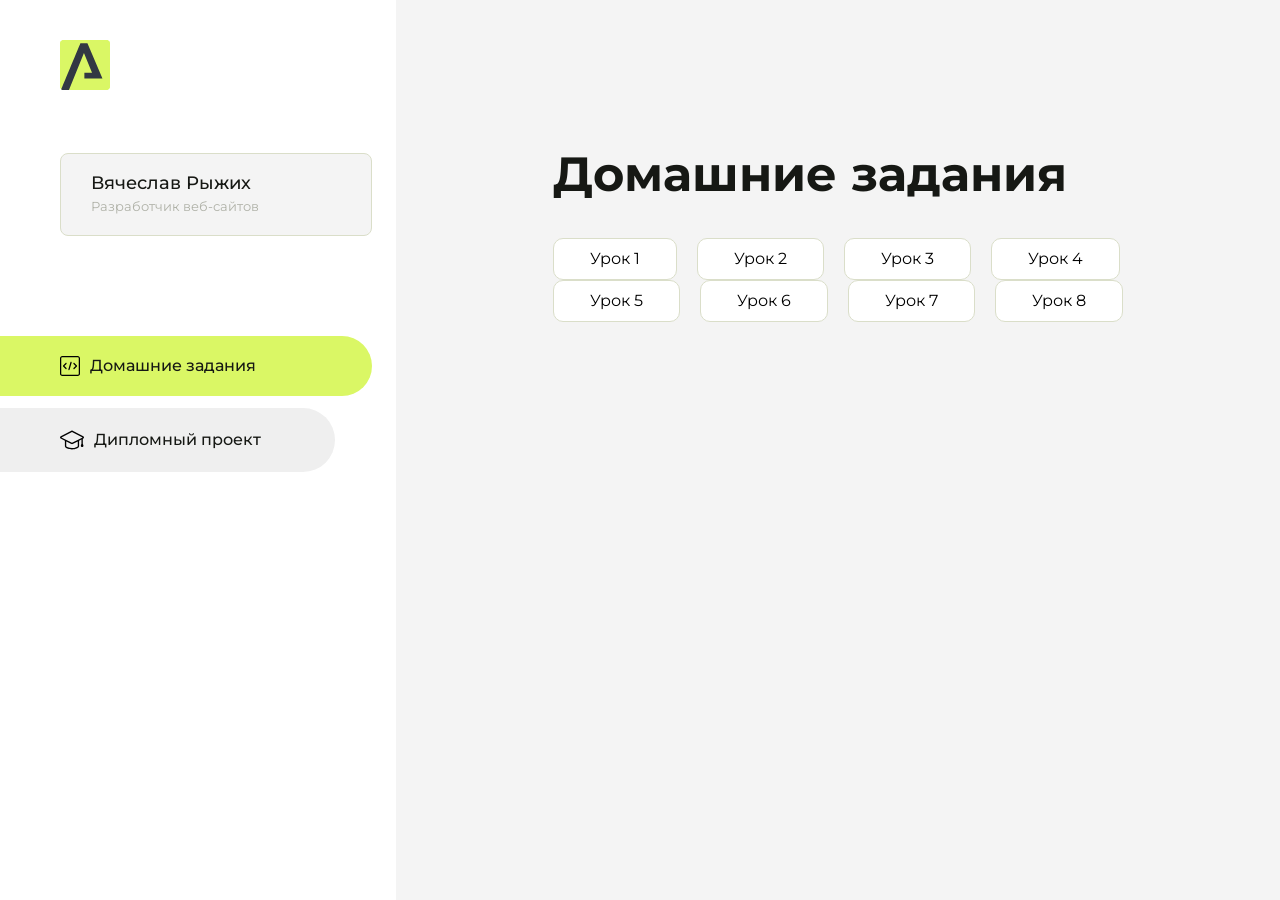
<file: index.html>
<!DOCTYPE html>
<html lang="en">
<head>
    <meta charset="UTF-8">
    <meta name="viewport" content="width=device-width, initial-scale=1.0">
    <title>Домашняя работа</title>
    <link rel="shortcut icon" href="src/logo.ico" type="image/x-icon">
    <link rel="preconnect" href="https://fonts.googleapis.com">
    <link rel="preconnect" href="https://fonts.gstatic.com" crossorigin>
    <link href="https://fonts.googleapis.com/css2?family=Montserrat:wght@400;500;700&family=Rubik:wght@500&display=swap"
          rel="stylesheet">
    <link rel="stylesheet" href="src/style.css">
</head>
<body id="body">
<div class="overlay" id="overlay"></div>
<div class="layout">
    <div class="burger" id="burger">
        <svg viewBox="0 0 24 24" fill="none" xmlns="http://www.w3.org/2000/svg">
            <g id="SVGRepo_bgCarrier" stroke-width="0"></g>
            <g id="SVGRepo_tracerCarrier" stroke-linecap="round" stroke-linejoin="round"></g>
            <g id="SVGRepo_iconCarrier">
                <path d="M4 18L20 18" stroke="#DAF765" stroke-width="2" stroke-linecap="round"></path>
                <path d="M4 12L20 12" stroke="#DAF765" stroke-width="2" stroke-linecap="round"></path>
                <path d="M4 6L20 6" stroke="#DAF765" stroke-width="2" stroke-linecap="round"></path>
            </g>
        </svg>
    </div>
    <aside class="sidebar" id="sidebar">
        <div class="sidebar__inner">
            <div class="logo">
                <svg width="50" height="50" viewBox="0 0 50 50" fill="none" xmlns="http://www.w3.org/2000/svg">
                    <g clip-path="url(#clip0_513_74730)">
                        <path d="M46.17 -0.257004H3.83C1.57281 -0.257004 -0.257 1.57281 -0.257 3.83V46.17C-0.257 48.4272 1.57281 50.257 3.83 50.257H46.17C48.4272 50.257 50.257 48.4272 50.257 46.17V3.83C50.257 1.57281 48.4272 -0.257004 46.17 -0.257004Z"
                              fill="#DAF765"/>
                        <path d="M24.375 38.4H42.461L27.441 3.1585H20.4355C20.4355 3.1585 6.7895 35.881 1.1945 49.294C2.015 50.0275 3.0945 50.257 3.6945 50.257H8.8445L23.954 13.07L32.0465 32.8285H24.375V38.4Z"
                              fill="#323843"/>
                    </g>
                    <defs>
                        <clipPath id="clip0_513_74730">
                            <rect width="50" height="50" fill="white"/>
                        </clipPath>
                    </defs>
                </svg>
            </div>
            <div class="sidebar__user">
                <div class="sidebar__name">Вячеслав Рыжих</div>
                <div class="sidebar__text">Разработчик веб-сайтов</div>
            </div>
            <div class="sidebar__tabs">
                <div class="sidebar__item">
                    <button class="sidebar__button active" id="tasks">
                        <svg xmlns="http://www.w3.org/2000/svg" width="20" height="20" viewBox="0 0 20 20" fill="none">
                            <g clip-path="url(#clip0_704_74543)">
                                <path d="M17.7083 20H2.29167C1.0275 20 0 18.9725 0 17.7083V2.29167C0 1.0275 1.0275 0 2.29167 0H17.7083C18.9725 0 20 1.0275 20 2.29167V17.7083C20 18.9725 18.9725 20 17.7083 20ZM2.29167 1.25C1.7175 1.25 1.25 1.7175 1.25 2.29167V17.7083C1.25 18.2825 1.7175 18.75 2.29167 18.75H17.7083C18.2825 18.75 18.75 18.2825 18.75 17.7083V2.29167C18.75 1.7175 18.2825 1.25 17.7083 1.25H2.29167Z"
                                      fill="black"/>
                                <path d="M6.04167 13.125C5.88167 13.125 5.72167 13.0642 5.6 12.9417L3.1 10.4417C2.85583 10.1975 2.85583 9.80167 3.1 9.5575L5.6 7.0575C5.84417 6.81333 6.24 6.81333 6.48417 7.0575C6.72833 7.30167 6.72833 7.6975 6.48417 7.94167L4.42583 10L6.48417 12.0583C6.72833 12.3025 6.72833 12.6983 6.48417 12.9425C6.36167 13.0642 6.20167 13.125 6.04167 13.125Z"
                                      fill="black"/>
                                <path d="M8.95833 14.1667C8.9 14.1667 8.84 14.1583 8.78167 14.1417C8.45083 14.0442 8.26083 13.6967 8.35833 13.3658L10.4417 6.28251C10.5392 5.95084 10.8892 5.76417 11.2175 5.85917C11.5483 5.95667 11.7383 6.30417 11.6408 6.63501L9.5575 13.7183C9.47833 13.9908 9.22833 14.1667 8.95833 14.1667Z"
                                      fill="black"/>
                                <path d="M13.9583 13.125C13.7983 13.125 13.6383 13.0642 13.5167 12.9417C13.2725 12.6975 13.2725 12.3017 13.5167 12.0575L15.575 9.99916L13.5167 7.94083C13.2725 7.69666 13.2725 7.30083 13.5167 7.05666C13.7608 6.81249 14.1567 6.81249 14.4008 7.05666L16.9008 9.55666C17.145 9.80083 17.145 10.1967 16.9008 10.4408L14.4008 12.9408C14.2783 13.0642 14.1183 13.125 13.9583 13.125Z"
                                      fill="black"/>
                            </g>
                            <defs>
                                <clipPath id="clip0_704_74543">
                                    <rect width="20" height="20" fill="white"/>
                                </clipPath>
                            </defs>
                        </svg>
                        <span>Домашние задания</span></button>
                </div>
                <div class="sidebar__item">
                    <button class="sidebar__button" id="diplom">
                        <svg xmlns="http://www.w3.org/2000/svg" width="24" height="24" viewBox="0 0 24 24" fill="none">
                            <g clip-path="url(#clip0_704_74553)">
                                <path d="M23.2628 10.5971C23.7176 10.365 24 9.90375 24 9.39337C24 8.883 23.7176 8.42175 23.2628 8.18962L12.6135 2.75362C12.2291 2.55824 11.7705 2.55787 11.3854 2.75399L0.736875 8.19C0.282375 8.42175 0 8.883 0 9.39337C0 9.90375 0.282375 10.365 0.736875 10.5971L4.89038 12.7177V18.2074C4.89038 19.8154 8.412 21.393 12 21.393C15.5884 21.393 19.1096 19.815 19.1096 18.2074V12.7174L21.4609 11.517V15.8017L20.901 17.2305C20.7409 17.6389 20.7934 18.0994 21.0405 18.4616C21.2876 18.8246 21.6979 19.041 22.1366 19.041C22.5754 19.041 22.9852 18.8246 23.2324 18.462C23.4795 18.099 23.532 17.6385 23.3719 17.2301L22.8124 15.8021V10.827L23.2628 10.5971ZM17.7623 18.1721C17.6198 18.6375 15.3491 20.0419 12 20.0419C8.65088 20.0419 6.38025 18.6375 6.2415 18.2074V12.3037L6.23887 12.3019C6.23812 12.057 6.1065 11.8207 5.87325 11.7019L1.3515 9.39337L12 3.95737L22.6489 9.39337L12 14.8294L5.87325 11.7019C5.54063 11.5331 4.6695 11.6674 4.5 12C4.33012 12.3322 4.55813 12.5479 4.89038 12.7177L11.3857 16.0331C11.5781 16.1314 11.7889 16.1805 12 16.1805C12.2107 16.1805 12.4222 16.1314 12.6146 16.0331L17.7593 13.407L17.7623 18.1721Z"
                                      fill="black"/>
                            </g>
                            <defs>
                                <clipPath id="clip0_704_74553">
                                    <rect width="24" height="24" fill="white"/>
                                </clipPath>
                            </defs>
                        </svg>
                        <span>Дипломный проект</span></button>
                </div>
            </div>
        </div>

    </aside>
    <div class="content">
        <div class="container">
            <div class="content__block" id="tasksBlock">
                <div class="content__title">Домашние задания</div>
                <ul class="content__list">
                    <li class="content__list-item">
                        <a href="hello-arokenru/index.html">Урок 1</a>
                    </li>
                     <li class="content__list-item">
                        <a href="pro-gym/index.html">Урок 2</a>
                    </li>
                    <li class="content__list-item">
                        <a href="table-test/index.html">Урок 3</a>
                    </li>
                    <li class="content__list-item">
                        <a href="homework-form/index.html">Урок 4</a>
                    </li>
                </ul>
                <ul class="content__list">
                    <li class="content__list-item">
                        <a href="fit-studio-1/article.html">Урок 5</a>
                    </li>
                    <li class="content__list-item">
                        <a href="flex-homework/index.html">Урок 6</a>
                    </li>
                    <li class="content__list-item">
                        <a href="flex-teacher-homework/index.html">Урок 7</a>
                    </li>
                    <li class="content__list-item">
                        <a href="fit-studio/article.html">Урок 8</a>
                    </li>
                </ul>
            </div>
            <div class="content__block hidden" id="diplomBlock">
                <div class="content__title">Дипломный проект</div>
                <div class="content__list-diplom">
                    <a href="ПАПКА-С-НОМЕРОМ-УРОКА">Ссылка на ДЗ</a>
                </div>
                <div class="content__decor">
                    <div class="content__decor-text">Давай проверим, чему ты научился!</div>
                    <div class="content__decor-img">
                        <img src="src/decor.png" alt="decor">
                    </div>
                </div>
            </div>
        </div>
    </div>
</div>
<script src="src/index.js"></script>
</body>
</html>
</file>
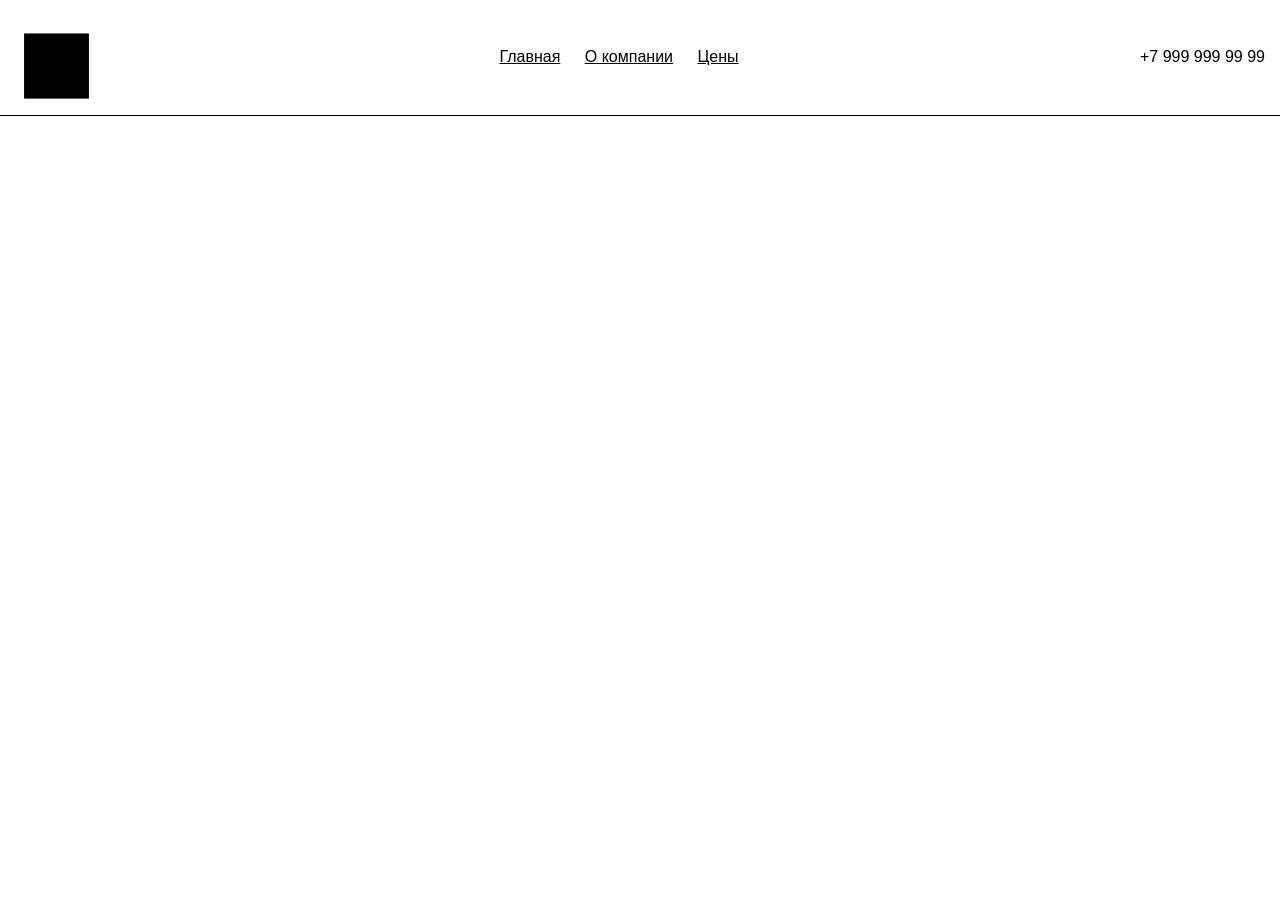
<file: flex-homework/index.html>
<!doctype html>
<html lang="en">
	<head>
		<meta charset="UTF-8" />
		<meta name="viewport" content="width=device-width, initial-scale=1.0" />
		<title>Document</title>
		<link rel="stylesheet" href="./CSS/style.css" />
		<link rel="stylesheet" href="./CSS/normalize.css" />
	</head>
	<body>
		<header class="header">
			<div class="container header__container">
				<div>
					<span class="logotip"
						><a href="#" class="none">&FilledSmallSquare;</a></span
					>
				</div>
				<div>
					<ul>
						<li class="li"><a href="#">Главная</a></li>
						<li class="li"><a href="#">О компании</a></li>
						<li class="li"><a href="#">Цены</a></li>
					</ul>
				</div>
				<div>
					<a href="#" class="none">+7 999 999 99 99</a>
				</div>
			</div>
		</header>
	</body>
</html>
</file>
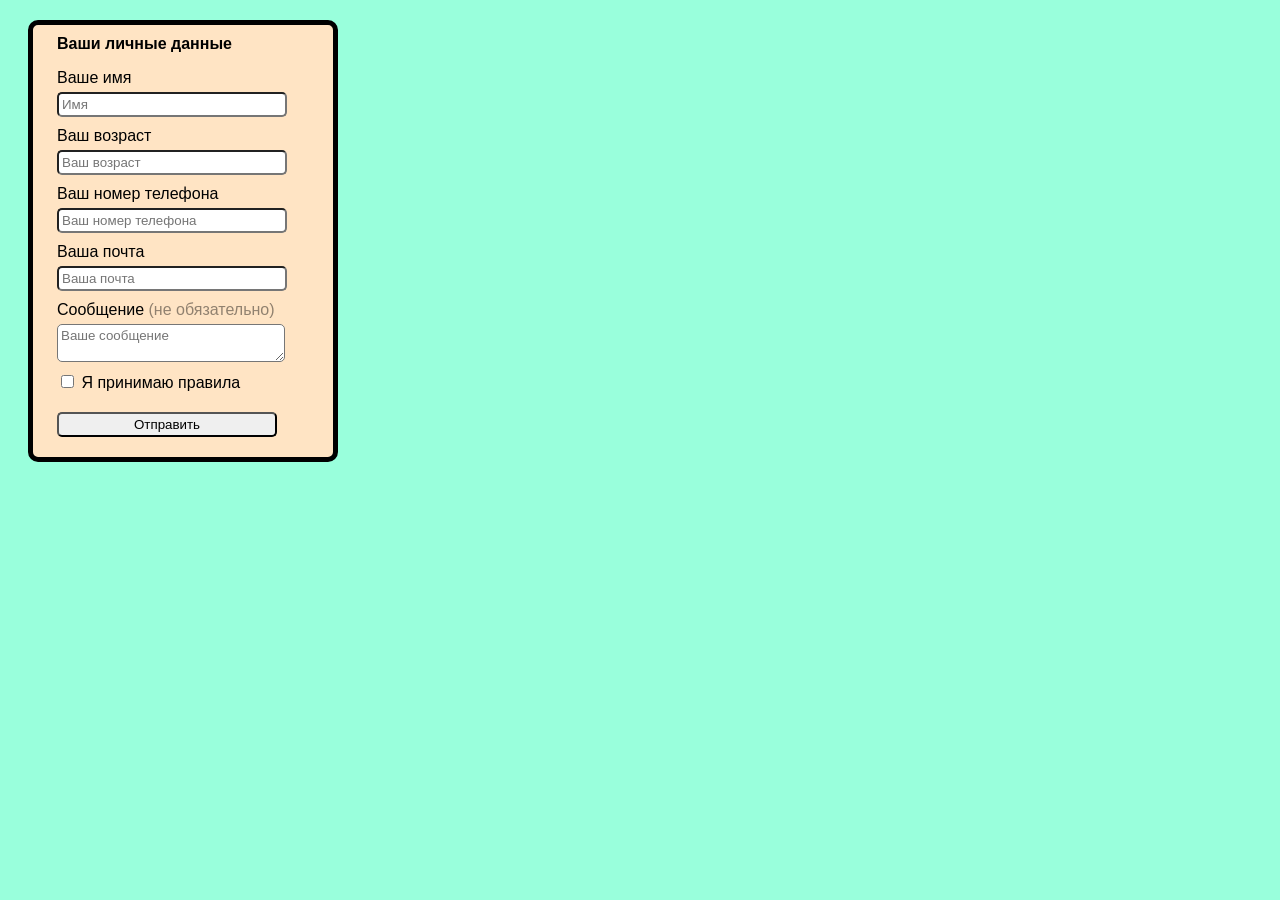
<file: homework-form/index.html>
<!doctype html>
<html lang="en">
	<head>
		<meta charset="UTF-8" />
		<meta name="viewport" content="width=device-width, initial-scale=1.0" />
		<title>Домашняя работа формы</title>
		<link rel="stylesheet" href="./CSS/style.css" />
		<link
			rel="shortcut icon"
			href="./image/icons8-галочка-32.png"
			type="image/png"
		/>
	</head>
	<body>
		<form>
			<fieldset>
				<legend class="legend-1">Ваши личные данные</legend>
				<label>
					Ваше имя
					<input
						class="input-1"
						type="text"
						placeholder="Имя"
						name="name"
						required
					/>
				</label>
				<label>
					Ваш возраст
					<input
						class="input-1"
						type="number"
						inputmode="numeric"
						placeholder="Ваш возраст"
						name="age"
						required
					/>
				</label>
				<label>
					Ваш номер телефона
					<input
						class="input-1"
						type="tel"
						inputmode="tel"
						placeholder="Ваш номер телефона"
						name="tel"
						required
					/>
				</label>
				<label>
					Ваша почта
					<input
						class="input-1"
						type="email"
						inputmode="email"
						placeholder="Ваша почта"
						name="email"
						required
					/>
				</label>
				<label>
					Сообщение <span class="message-1">(не обязательно)</span>
					<textarea
						class="textarea-1"
						name="message"
						placeholder="Ваше сообщение"
					></textarea>
				</label>
				<label>
					<input type="checkbox" name="first" value="first" required />
					Я принимаю правила
				</label>
				<button class="button-1" type="submit">Отправить</button>
			</fieldset>
		</form>
	</body>
</html>
</file>
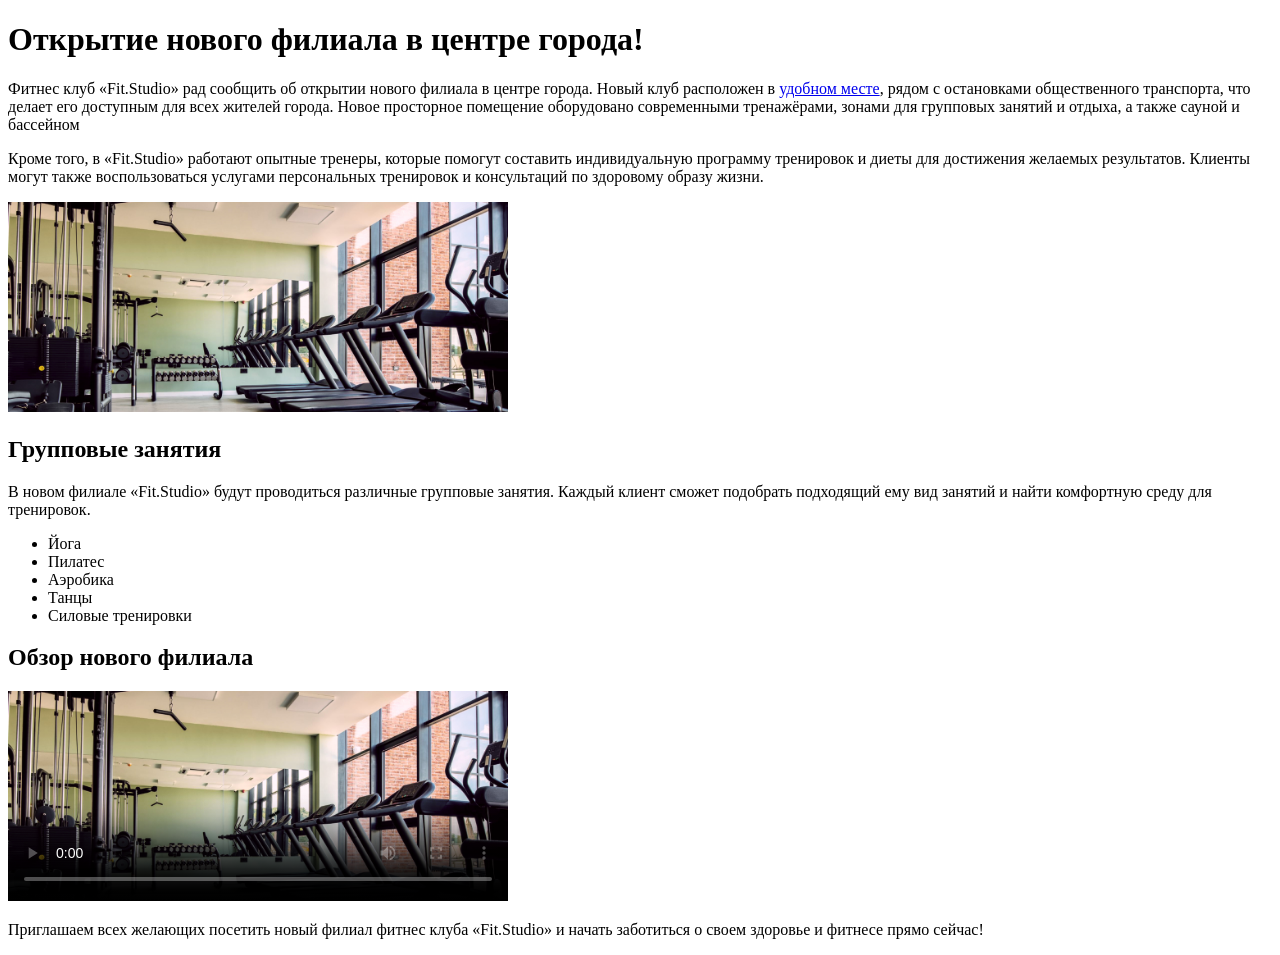
<file: pro-gym/index.html>
<!doctype html>
<html lang="ru">
	<head>
		<meta charset="UTF-8" />
		<meta name="viewport" content="width=device-width, initial-scale=1.0" />
		<title lang="en">Fit.Studio</title>
		<link
			rel="shortcut icon"
			href="./111/icons8-гантель-32.png"
			type="image/png"
		/>
	</head>
	<body>
		<h1>Открытие нового филиала в центре города!</h1>
		<p>
			Фитнес клуб <span lang="en">«Fit.Studio»</span> рад сообщить об открытии
			нового филиала в центре города. Новый клуб расположен в
			<a
				href="https://yandex.ru/maps/75/vladivostok/category/sports_hall_gym/41430094175/?ll=131.909735%2C43.127209&sctx=ZAAAAAgBEAAaKAoSCSeDo%2BRVfGBAEV3BNuLJjkVAEhIJDykGSDSB2T8RA7LXuz%[base64]%2BhzandAazCr%2BoDggIZY2F0ZWdvcnlfaWQ6KDQxNDMwMDk0MTc1KYoCCzQxNDMwMDk0MTc1kgIAmgIMZGVza3RvcC1tYXBzqgIMMjExNTA2NjU4NTk12gIoChIJAma%2Bgx99YEAR3M1zBkaQRUASEgkAgJ4ih4h7PxEAQFJgAUxpP%2BACAQ%3D%3D&sll=131.909735%2C43.127209&sspn=0.005094%2C0.002340&z=18.56"
				target="_blank"
				>удобном месте</a
			>, рядом с остановками общественного транспорта, что делает его доступным
			для всех жителей города. Новое просторное помещение оборудовано
			современными тренажёрами, зонами для групповых занятий и отдыха, а также
			сауной и бассейном
		</p>
		<p>
			Кроме того, в <span lang="en">«Fit.Studio»</span> работают опытные
			тренеры, которые помогут составить индивидуальную программу тренировок и
			диеты для достижения желаемых результатов. Клиенты могут также
			воспользоваться услугами персональных тренировок и консультаций по
			здоровому образу жизни.
		</p>
		<img
			src="./111/gym-image.jpg"
			alt=" интерьер современного тренажёрного зала: слева блочные силовые тренажёры, в центре стойка с гантелями, на переднем плане ряд беговых дорожек, справа часть эллиптических тренажёров; на фоне зеркальная стена и панорамные окна с видом на кирпичное здание."
			width="500"
		/>
		<h2>Групповые занятия</h2>
		<p>
			В новом филиале <span lang="en">«Fit.Studio»</span> будут проводиться
			различные групповые занятия. Каждый клиент сможет подобрать подходящий ему
			вид занятий и найти комфортную среду для тренировок.
		</p>
		<ul>
			<li>Йога</li>
			<li>Пилатес</li>
			<li>Аэробика</li>
			<li>Танцы</li>
			<li>Силовые тренировки</li>
		</ul>
		<h2>Обзор нового филиала</h2>
		<video
			src="./111/gym-video.mp4"
			controls
			width="500"
			poster="./111/gym-image.jpg"
		>
			Если у вас появилось это сообщение, значит у вас проблема с видео
		</video>
		<p>
			Приглашаем всех желающих посетить новый филиал фитнес клуба
			<span lang="en">«Fit.Studio»</span> и начать заботиться о своем здоровье и
			фитнесе прямо сейчас!
		</p>
	</body>
</html>
</file>
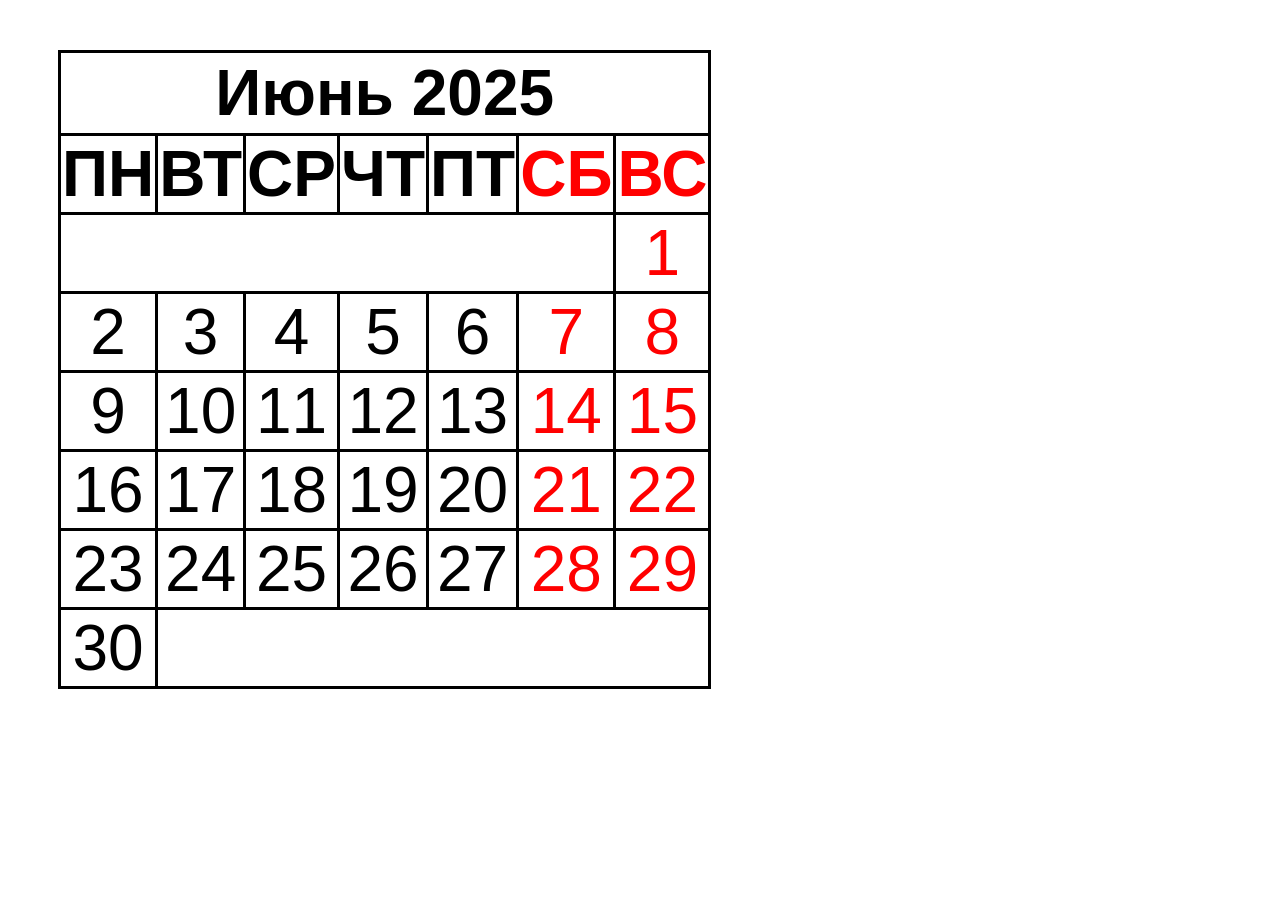
<file: table-test/index.html>
<!doctype html>
<html lang="ru">
	<head>
		<meta charset="UTF-8" />
		<meta name="viewport" content="width=device-width, initial-scale=1.0" />
		<title>Tаблица</title>
		<link rel="stylesheet" href="./CSS/style.css" />
	</head>
	<body>
		<table class="table">
			<caption>
				Июнь 2025
			</caption>
			<thead>
				<tr>
					<th>ПН</th>
					<th>ВТ</th>
					<th>СР</th>
					<th>ЧТ</th>
					<th>ПТ</th>
					<th class="color-red">СБ</th>
					<th class="color-red">ВС</th>
				</tr>
			</thead>
			<tbody>
				<tr>
					<td colspan="6"></td>
					<td class="color-red">1</td>
				</tr>
				<tr>
					<td>2</td>
					<td>3</td>
					<td>4</td>
					<td>5</td>
					<td>6</td>
					<td class="color-red">7</td>
					<td class="color-red">8</td>
				</tr>
				<tr>
					<td>9</td>
					<td>10</td>
					<td>11</td>
					<td>12</td>
					<td>13</td>
					<td class="color-red">14</td>
					<td class="color-red">15</td>
				</tr>
				<tr>
					<td>16</td>
					<td>17</td>
					<td>18</td>
					<td>19</td>
					<td>20</td>
					<td class="color-red">21</td>
					<td class="color-red">22</td>
				</tr>
				<tr>
					<td>23</td>
					<td>24</td>
					<td>25</td>
					<td>26</td>
					<td>27</td>
					<td class="color-red">28</td>
					<td class="color-red">29</td>
				</tr>
				<tr>
					<td>30</td>
					<td colspan="6"></td>
				</tr>
			</tbody>
		</table>
	</body>
</html>
</file>
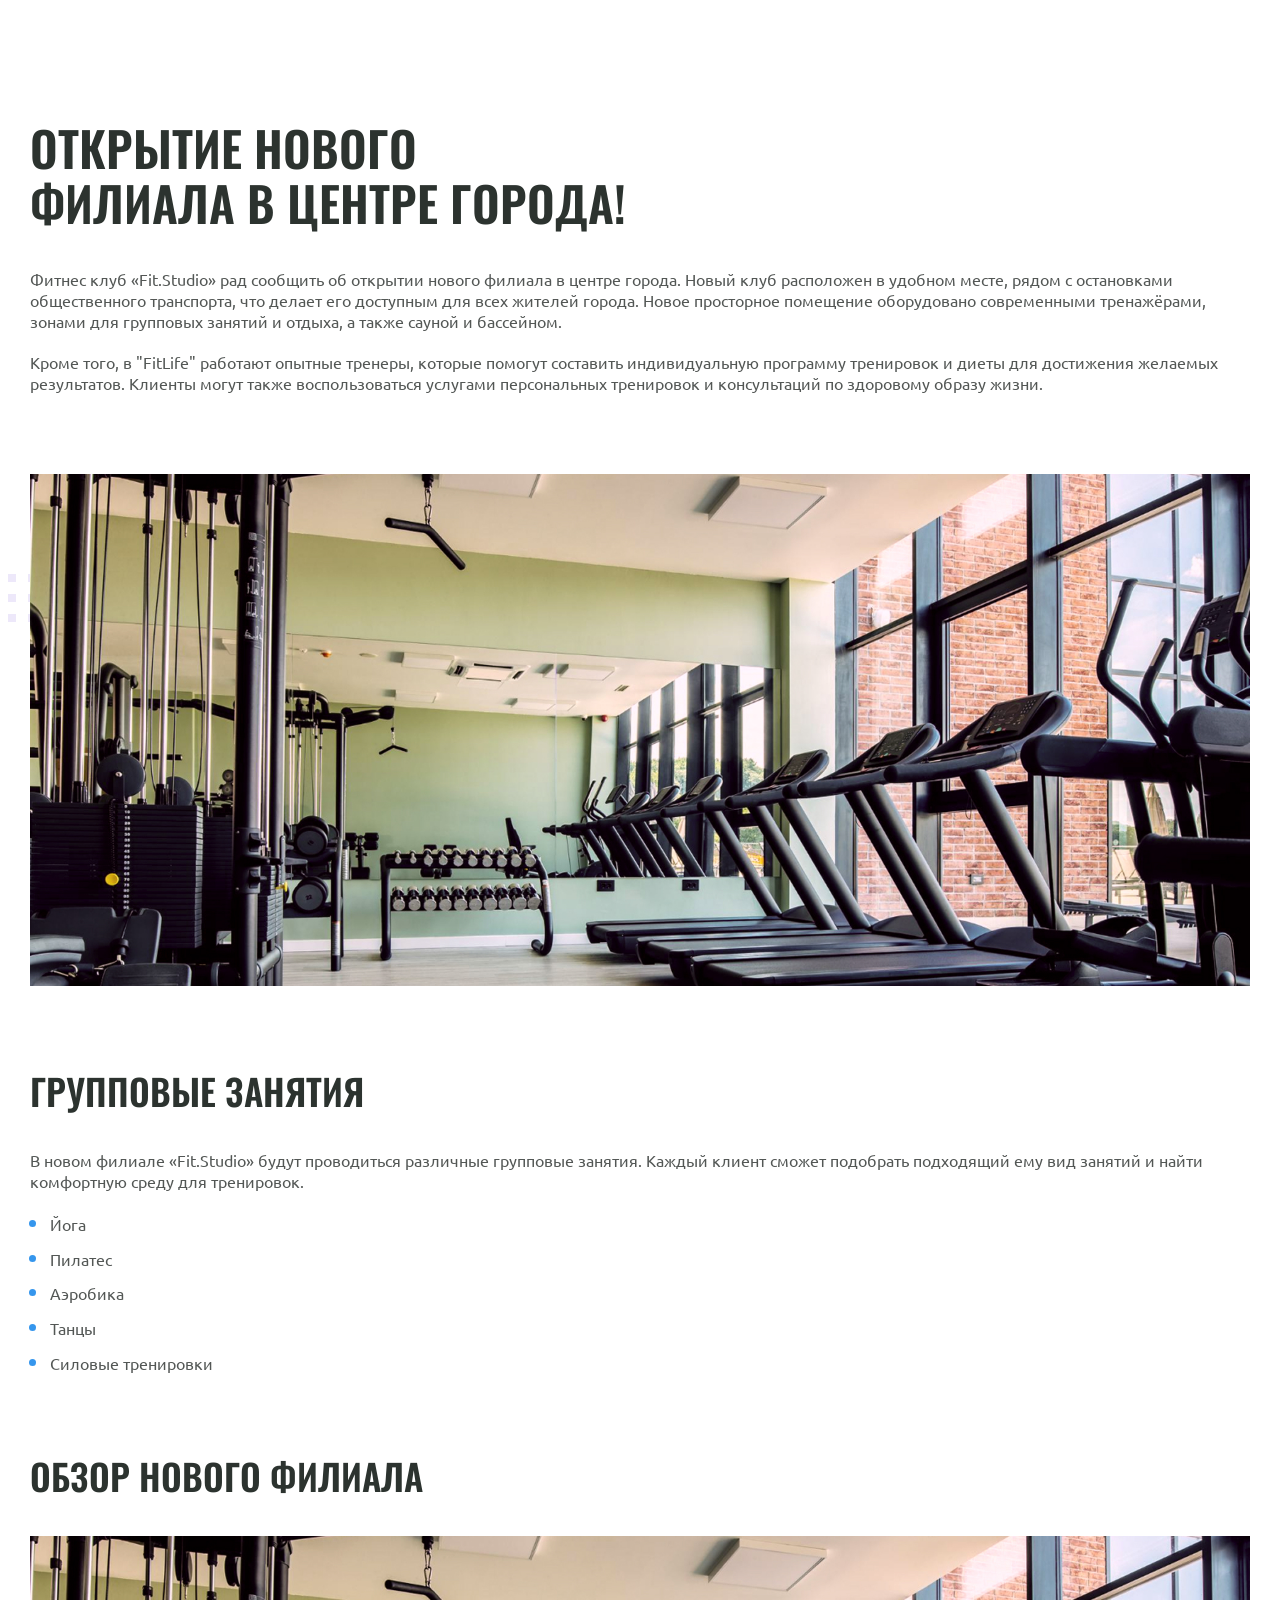
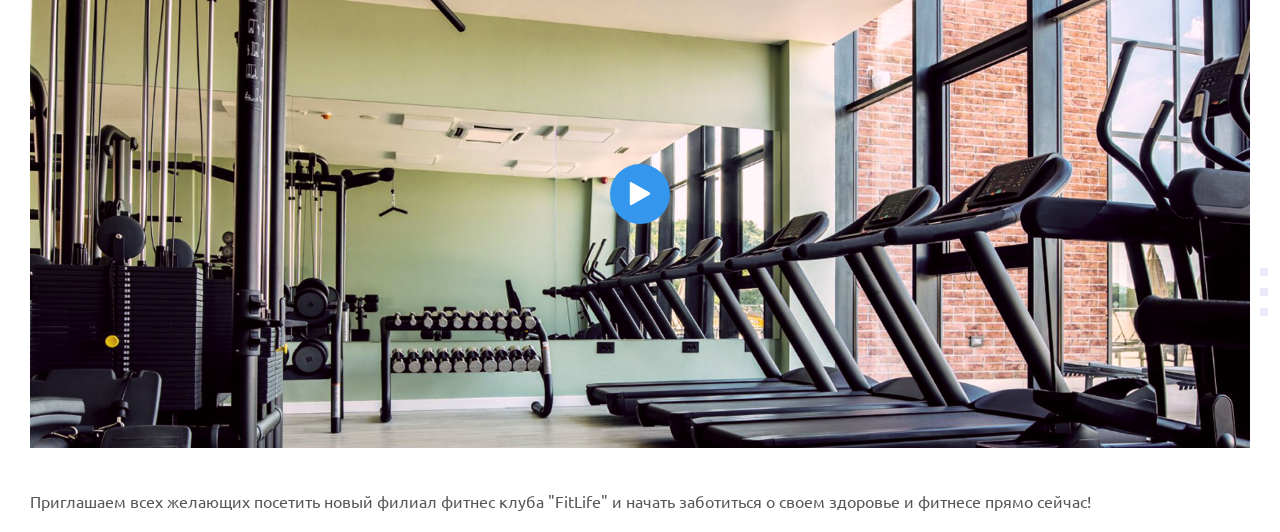
<file: fit-studio/article.html>
<!doctype html>
<html lang="ru">
	<head>
		<meta charset="UTF-8" />
		<meta name="viewport" content="width=device-width, initial-scale=1.0" />
		<title>Fit studio - Открытие нового филиала в центре города!</title>
		<link rel="stylesheet" href="./css/fonts.css" />
		<link rel="stylesheet" href="./css/article.css" />
		<link rel="stylesheet" href="./css/normalize.css" />
	</head>
	<body>
		<article class="article">
			<div class="container">
				<h1 class="article-title article-title-large">Открытие нового филиала в центре города!</h1></article-title>
			</h1>
			<!--Если хочешь, то можно добавить тег section, чтобы добавлять обвертки(Наприммер, чтобы не писать много класс article-mb-1)-->
			<p class="article-text">Фитнес клуб «Fit.Studio» рад сообщить об открытии нового филиала в центре города. Новый клуб расположен в удобном месте, рядом с остановками общественного транспорта, что делает его доступным для всех жителей города. Новое просторное помещение оборудовано современными тренажёрами, зонами для групповых занятий и отдыха, а также сауной и бассейном.</p>
			<p class="article-text article-mb-1">Кроме того, в "FitLife" работают опытные тренеры, которые помогут составить индивидуальную программу тренировок и диеты для достижения желаемых результатов. Клиенты могут также воспользоваться услугами персональных тренировок и консультаций по здоровому образу жизни.
			</p>
			<div class="article-decor-wrapper article-decor-wrapper-1 article-mb-1">
				<!--Обварачивам изображение-->
				<!-- <img class="article-decor article-decor-1" 
				src="./images/decor-icon.svg" 
				alt="Декорация в виде точек"
				/> -->
				<img class="article-img" 
				src="./images/gym-img.jpg" 
				width="1220" 
				height="512"  
				alt="Тренажерный зал"
				/> 
				<!--width полезен, чтобы не было лишних скачков и для отрисовки изображения-->
				<!--height полезен, чтобы не было лишних скачков -->
			</div>
			<h2 class="article-title article-title-medium">Групповые занятия</h2>
			<p class="article-text">В новом филиале «Fit.Studio» будут проводиться различные групповые занятия. Каждый клиент сможет подобрать подходящий ему вид занятий и найти комфортную среду для тренировок.</p>
			<ul class="article-list article-text article-mb-1">
				<li class="article-item">Йога</li>
				<li class="article-item">Пилатес</li>
				<li class="article-item">Аэробика</li>
				<li class="article-item">Танцы</li>
				<li class="article-item">Силовые тренировки</li>
			</ul>
			<h2 class="article-title article-title-medium">Обзор нового филиала</h2>
			<div class="article-decor-wrapper article-decor-wrapper-2 article-mb-2">
				<button class="article-play-button">
					<img src="./images/play-icon.svg" 
					alt="Запустить" 
					width="24px" 
					height="24px">
				</button>
				<img class="article-img" 
					src="./images/gym-img.jpg" 
					width="1220" 
					height="512"  
					alt="Тренажерный зал"> 
				<!-- <img 
					class="article-decor article-decor-2" 		
					src="./images/decor-icon.svg" 
					alt="Декорация в виде точек"> -->
				<!--Для декорации width и height не задается потому что элемент задатся absolute и фактическии не имеет никако размера только визуально(физическии он не влияет на другие элемены)-->
			<!-- <video
				class="article-video"
				src="./videos/gym-video.mp4" 
			 	width="1220" 
			 	height="686" 
			 	controls
				></video> -->
			</div>
			<p class="article-text">Приглашаем всех желающих посетить новый филиал фитнес клуба "FitLife" и начать заботиться о своем здоровье и фитнесе прямо сейчас!</p>
		</div>
		</article>
		<!--article - это самомстоятельный контент(например карточки), Семантический тег-->
		<!--Чтобы избежать проблемы с тоновыми изображениями, цветом фоновым,КОНТЕЙНЕР кладут в article-->
		<!--article переводится, как статья-->
		<!--Еще 1 момент если убрать шапку и подвал, то смысл контейнера не потеряется-->
	</body>
</html>
</file>
<file: src/style.css>
*{padding: 0;margin: 0;border: 0;}
*,*:before,*:after{-webkit-box-sizing: border-box;box-sizing: border-box;}
:focus,:active{outline: none;}
a:focus,a:active{outline: none;}
nav,footer,header,aside{display: block;}
html,body{
    height:100%;width:100%;
    font-size:100%;line-height:1;-ms-text-size-adjust:100%;-moz-text-size-adjust:100%;-webkit-text-size-adjust:100%;}
input,button,textarea{font-family:inherit;}
input::-ms-clear{display: none;}
button{cursor: pointer;}
button::-moz-focus-inner{padding:0;border:0;}
a,a:visited{text-decoration: none;}
a:hover{text-decoration: none;}
ul li{list-style: none;}
img{vertical-align: top;}
h1,h2,h3,h4,h5,h6{font-size:inherit;font-weight: inherit;}
a{color:inherit;}



body {
    font-family: "Montserrat",SansSerif;
    color: black;
}

body.overflow {
    overflow: hidden;
}



.layout {
    display: -webkit-box;
    display: -ms-flexbox;
    display: flex;
    min-height: 100vh;
}

.sidebar {
    padding: 40px 24px 40px 0;
    -ms-flex-negative: 0;
    flex-shrink: 0;
    background-color: white;
}



.content {
    -webkit-box-flex: 1;
    -ms-flex-positive: 1;
    flex-grow: 1;
    background-color: #F4F4F4;
}

.container {
    display: -webkit-box;
    display: -ms-flexbox;
    display: flex;
    -webkit-box-orient: vertical;
    -webkit-box-direction: normal;
    -ms-flex-direction: column;
    flex-direction: column;
    -webkit-box-pack: center;
    -ms-flex-pack: center;
    justify-content: center;
    -webkit-box-align: center;
    -ms-flex-align: center;
    align-items: center;
    padding: 150px 60px 80px 60px;
}


.logo {
    margin-left: 60px;
    margin-bottom: 60px;
}

.sidebar__user {
    background-color: #F4F4F4;
    padding: 20px 30px;
    margin-left: 60px;
    margin-bottom: 100px;
    border-radius: 8px;
    border: 1px solid #DADEC9;
}

.sidebar__name {
    color:#161814;
    font-size: 18px;
    font-weight: 500;
    margin-bottom: 6px;
}

.sidebar__text {
    color: #AFB1A7;
    font-size: 13px;
    font-weight: 400;
    line-height: 130%; /* 16.9px */
}

.sidebar__item {
    width: 372px;
}

.sidebar__button {
    display: -webkit-box;
    display: -ms-flexbox;
    display: flex;
    -webkit-box-align: center;
    -ms-flex-align: center;
    align-items: center;
    gap: 10px;
    padding: 20px 60px;
    margin-bottom: 12px;
    border-radius: 0px 100px 100px 0px;
    -webkit-transition: all .5s;
    -o-transition: all .5s;
    transition: all .5s;
    cursor: pointer;
    width: 90%;
    color:#161814;
    font-size: 16px;
    font-weight: 500;
}

.sidebar__button.active , .sidebar__button:hover {
    width: 100%;
    background-color: #DAF765;
}


.content__title {
    color: #161814;
    font-size: 48px;
    font-weight: 700;
    margin-bottom: 40px;
}

.content__list {
    display: -webkit-box;
    display: -ms-flexbox;
    display: flex;
    -webkit-box-align: center;
    -ms-flex-align: center;
    align-items: center;
    -ms-flex-wrap: wrap;
    flex-wrap: wrap;
    gap: 20px;
}



.content__list-item  {
    cursor: pointer;
    padding: 12px 18px;
    background-color: #fff;
    border-radius: 10px;
    border: 1px solid #DADEC9;
    -webkit-transition: all .3s;
    -o-transition: all .3s;
    transition: all .3s;
}

.content__list-item:hover,.content__list-diplom:hover {
    background-color: #AFB1A7;
}

li a {
    padding: 12px 18px;

}


.content__list-diplom {
    -webkit-transition: all .3s;
    -o-transition: all .3s;
    transition: all .3s;
    display: inline-block;
    padding: 12px 18px;
    background-color: #fff;
    border-radius: 10px;
    border: 1px solid #DADEC9;
}

.content__decor {
    display: -webkit-box;
    display: -ms-flexbox;
    display: flex;
    -webkit-box-align: center;
    -ms-flex-align: center;
    align-items: center;
}

.content__decor-text {
    color:#BEDD44;
    font-size: 36px;
    font-weight: 700;
    line-height: 110%; /* 39.6px */
}

.content__block {
    max-width: 1200px;
}

.content__block.hidden {
    display: none;
}

.content__decor-img img{
    width: 100%;
}

.burger {
    display: none;
    padding: 5px;
    position: fixed;
    top: 3%;
    right: 7%;
    width: 40px;
    height: 40px;
    background-color: #161814;
    border-radius: 50%;
    z-index: 10;
    border: 1px solid #DAF765;
}

@media (max-width: 768px) {
    .burger {
        display: block;
    }

    .sidebar {
        -webkit-transition: all .3s;
        -o-transition: all .3s;
        transition: all .3s;
        -webkit-transform: translateX(-100%);
        -ms-transform: translateX(-100%);
        transform: translateX(-100%);
        position: fixed;
        top: 0;
        left: 0;
        bottom: 0;
        z-index: 5;
    }

    .sidebar.show {
        -webkit-transform: translateX(0%);
        -ms-transform: translateX(0%);
        transform: translateX(0%);
    }

    .overlay {
        opacity: 0;
        pointer-events: none;
        -webkit-transition: all .3s;
        -o-transition: all .3s;
        transition: all .3s;
        position: absolute;
        top: 0;
        right: 0;
        left: 0;
        bottom: 0;
        z-index: 3;
        background-color: #000000e0;
    }

    .overlay.show {
        opacity: 1;
        pointer-events: all;
    }

    .container {
        padding: 40px 20px;
        min-height: 100%;
    }

    .content__decor {
        margin-top: 20px;
        -webkit-box-orient: vertical;
        -webkit-box-direction: normal;
        -ms-flex-direction: column;
        flex-direction: column;
    }
}

@media (max-width: 400px) {
    .sidebar__user {
        margin-left: 0;
    }
}
</file>
<file: flex-homework/CSS/style.css>
html {
	font-family: sans-serif;
}

body * {
	box-sizing: border-box;
}

ul {
	padding: 0;
	margin: 0;
	list-style: none;
}

.container {
	display: flex;
	flex-wrap: wrap;
	max-width: 1320px;
	padding: 0 15px;
	margin: 0 auto;
	align-items: center;
	border-bottom: 1px solid black;
}

.header__container {
	display: flex;
	flex-direction: row;
	justify-content: space-between;
}

.logotip {
	font-size: 100px;
	padding: 0;
}

.li {
	color: red;
	padding: 0 10px;
	display: inline-block;
}

a {
	color: black;
}

.none {
	text-decoration: none;
}
</file>
<file: homework-form/CSS/style.css>
* {
    font-family: Arial, sans-serif;
}

label {
    display: block;
    margin: 10px;
}

body {
    background-color: rgba(127, 255, 212, 0.794);
}

form {
    margin: 20px;
    border: 2px solid;
    border-radius: 10px;
    background-color: bisque;
    width: 300px;
    border-width: 5px;
}

fieldset {
    border: none;
}

.input-1 {
    border-radius: 5px;
    display: block;
    padding: 3px;
    margin-top: 5px;
    width: 220px;
}

.button-1 {
    margin: 10px;
    border-radius: 5px;
    padding: 3px;
    width: 220px;
}

.legend-1 {
    padding-top: 10px;
    padding-left: 10px;
    font-weight: bold;
}

.message-1 {
    color: #0000006f;
}

.textarea-1 {
    resize: vertical;
    min-height: 30px;
    max-height: 150px;
    border-radius: 5px;
    display: block;
    padding: 3px;
    margin-top: 5px;
    width: 220px;
}
</file>
<file: table-test/CSS/style.css>
* {
    box-sizing: border-box;
    font-family: sans-serif;
    font-size: 2rem;
}

table {
    width: 500px;
    height: 500px;
    border-collapse: collapse;
    margin: 50px;
}

caption {
    border: 3px solid black;
    border-bottom: none;
    padding: 3px;
    font-weight: bold;
}

th, td {
    text-align: center;
    border: 3px solid black;
}

.color-red {
    color: red;
}
</file>
<file: fit-studio/css/fonts.css>
@font-face {
    font-family: 'ubuntu';
    src: local("ubuntu"), url('../fonts/ubuntu-light.woff2') format('woff2');
    font-weight: 300;
    font-style: normal;
    font-display: swap;
}

@font-face {
    font-family: 'ubuntu';
    src: local("ubuntu"), url('../fonts/ubuntu-regular.woff2') format('woff2');
    font-weight: 400;
    font-style: normal;
    font-display: swap;
}

@font-face {
    font-family: 'ubuntu';
    src: local("ubuntu"), url('../fonts/ubuntu-medium.woff2') format('woff2');
    font-weight: 500;
    font-style: normal;
    font-display: swap;
}

@font-face {
    font-family: 'Oswald';
    src: local("Oswald"), url('../fonts/oswald-medium.woff2') format('woff2');
    font-weight: 500;
    font-style: normal;
    font-display: swap;
}

@font-face {
    font-family: 'Oswald';
    src: local("Oswald"), url('../fonts/oswald-semibold.woff2') format('woff2');
    font-weight: 600;
    font-style: normal;
    font-display: swap;
}
</file>
<file: fit-studio/css/article.css>
html {
	font-family: ubuntu, sans-serif;
	font-weight: 400;
}

body * {
	box-sizing: border-box;
}
/*Чтобы было более удобно работать с блочными моделями и, чтобы размеры высчитывались более коректно*/

.container {
	max-width: 1250px; /*Было 1220 прибавили 30, потому что синий контент был 1190 из-за прописаного border-box. В DevTools контент равен 1220*/
	margin: 0 auto; /*Чтобы центрировать контейнер*/
	padding: 0 15px; /*Чтобы не прилипал к боку*/
}

.article {
	padding-top: 80px;
	padding-top: 120px;
}

.article-title {
	/*Убрал font-weight: 600; и font-size: 48;*/
	max-width: 596px;
	font-family: Oswald;
	font-weight: 600; /*С сайта Figma базовые стили типографии*/
	line-height: 115%;
	text-transform: uppercase; /*Делает буквы заглавными*/
	color: #2c332f;
	margin: 0;
	margin-bottom: 40px;
}

.article-title-large {
	/*large-большой*/ /*h1*/
	font-size: 48px; /*h2*/
}

.article-title-medium {
	font-size: 36px;
}

/*Смотрим размеры заголовков по статье, определяем где большой(h1) и где все остальные, например h2*/
/*Есть еще article-title-small, но его здесь нет*/

.article-text {
	/*скопировано с Figma сайта*/
	margin-bottom: 20px;
	font-weight: 400;
	font-size: 16px;
	line-height: 130%;
	color: #535755;
}

.article-mb-1 {
	margin-bottom: 80px;
}

.article-mb-2 {
	margin-bottom: 40px;
}

.article-decor-wrapper {
	position: relative;
}

.article-decor-wrapper::before {
	content: "";
	position: absolute;
	z-index: -1;
	background: url(../images/decor-icon.svg) no-repeat;
	width: 528px;
	height: 48px;
}

/* .article-decor-wrapper::before {
	content: "";
	position: absolute;
	z-index: -1; чтобы декорация была за фото
	background: url(../images/decor-icon.svg) no-repeat; no-repeat нужен, чтобы не поаторялся
	width: 528px;
	height: 48px;
} */

.article-decor-wrapper-1::before {
	top: 100px;
	left: -350px;
}

.article-decor-wrapper-2::before {
	right: -350px;
	bottom: 136px;
}

.article-img,
.article-video {
	width: 100%; /*Проценты высчитываются относительно родительских элементов*/
}

.article-list {
	/*Нужен отступ класс .article-mb*/
	margin-top: 0;
	padding-left: 20px;
}

.article-item {
	margin-bottom: 12px;
}

.article-item::marker {
	color: #3596ed;
	font-size: 22px;
}

.article-play-button {
	position: absolute;
	top: 50%;
	left: 50%;
	transform: translate(-50%, -50%) scale(1); /*position: absolute; top: 50%; left: 50%; transform: translate(-50%, -50%) scale(-2); translate позволяет разместить элемент по центру контейнера*/
	display: flex;
	align-items: center;
	justify-content: center;
	width: 60px;
	height: 60px;
	padding: 0;
	background-color: #3596ed; /*transparent это прозрачность*/
	border: none;
	border-radius: 50%;
	cursor: pointer; /*Чтобы при наведении онимали что это кнопка*/
}
</file>
